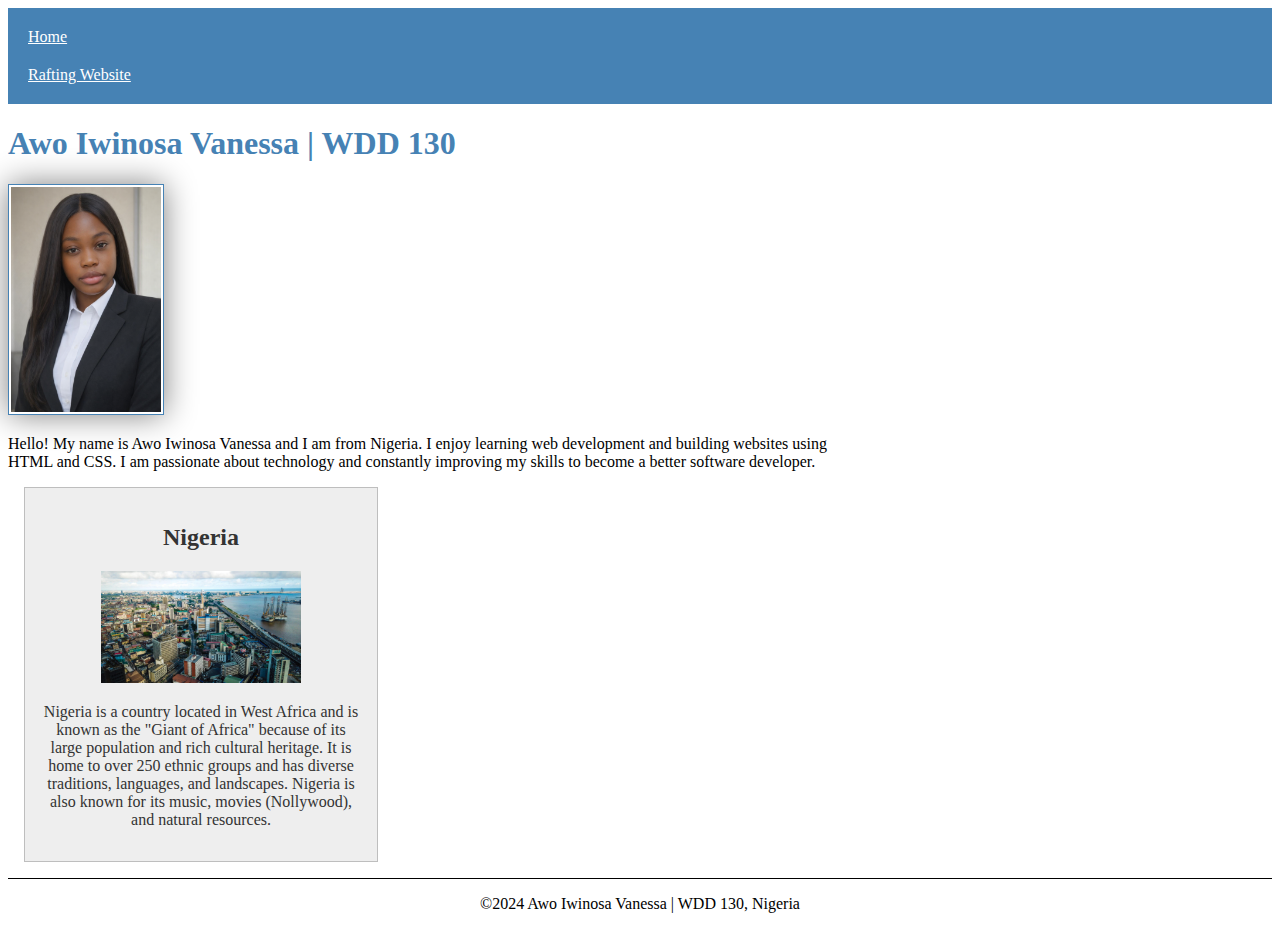
<file: index.html>
<!DOCTYPE html>
<html lang="en-US">

<head>
    <meta charset="utf-8">
    <meta name="viewport" content="width=device-width, initial-scale=1.0">
    <title>Awo Iwinosa Vanessa | WDD 130</title>
    <meta name="description" content="Awo Iwinosa Vanessa, BYU-Idaho WDD 130 course home page.">
    <meta name="author" content="Awo Iwinosa Vanessa">
    <link rel="stylesheet" href="styles/styles.css">
</head>

<body>
    <header>
        <nav>
            <a href="#">Home</a>
            <a href="wwr/">Rafting Website</a>
        </nav>
    </header>
    <main>
        <h1>Awo Iwinosa Vanessa | WDD 130</h1>
        <img src="images/profile.jpg" alt="Hello, my name is Awo Iwinosa Vanessa" width="200"
          height="200">
        <p>
            Hello! My name is Awo Iwinosa Vanessa and I am from Nigeria. I enjoy learning web
            development and building websites using HTML and CSS.
            I am passionate about technology and constantly improving my skills to become a better
            software developer.
        </p>
    </main>

    <aside>
        <h2>Nigeria</h2>
        <img src="images/nigeria.jpg" alt="Map or landmark of Nigeria" width="200" height="150">
        <p>
            Nigeria is a country located in West Africa and is known as the "Giant of Africa"
            because of
            its large population and rich cultural heritage. It is home to over 250 ethnic
            groups and
            has diverse traditions, languages, and landscapes. Nigeria is also known for its
            music,
            movies (Nollywood), and natural resources.
        </p>
    </aside>
    <footer>
        <p>&copy;2024 Awo Iwinosa Vanessa | WDD 130, Nigeria</p>
    </footer>
</body>

</html>
</file>
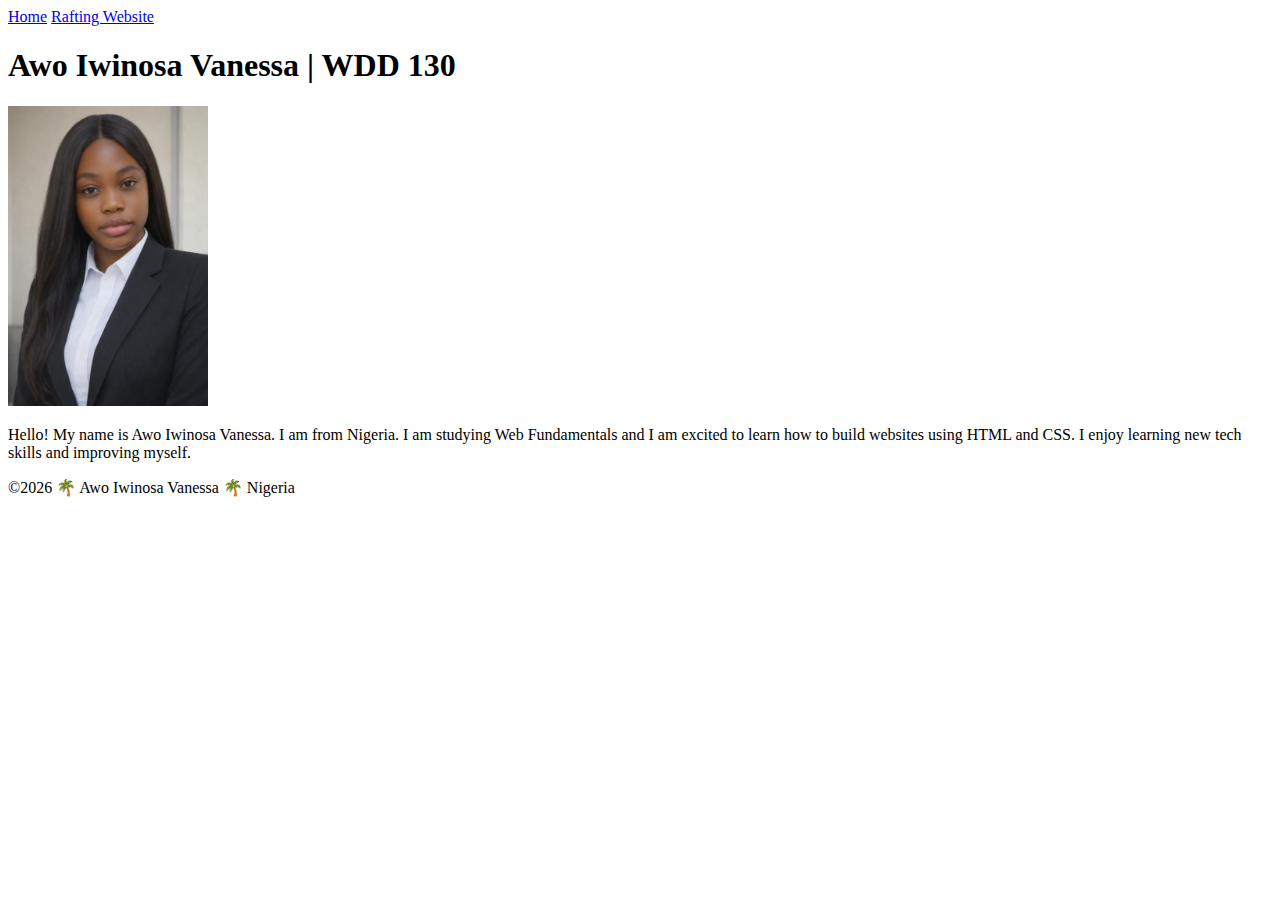
<file: week01/index.html>
<!DOCTYPE html>
<html lang="en-US">

<head>
    <meta charset="utf-8">
    <meta name="viewport" content="width=device-width, initial-scale=1.0">
    <title>Awo Iwinosa Vanessa | WDD 130</title>
</head>

<body>
    <header>
        <nav>
            <a href="#">Home</a>
            <a href="wwr/">Rafting Website</a>
        </nav>
    </header>

    <main>
        <h1>Awo Iwinosa Vanessa | WDD 130</h1>

        <img src="images/profile.jpg" alt="Awo Iwinosa Vanessa profile picture" width="200">

        <p>
            Hello! My name is Awo Iwinosa Vanessa. I am from Nigeria.
            I am studying Web Fundamentals and I am excited to learn how to build
            websites using HTML and CSS. I enjoy learning new tech skills and
            improving myself.
        </p>
    </main>

    <footer>
        <p>©2026 🌴 Awo Iwinosa Vanessa 🌴 Nigeria</p>
    </footer>
</body>

</html>
</file>
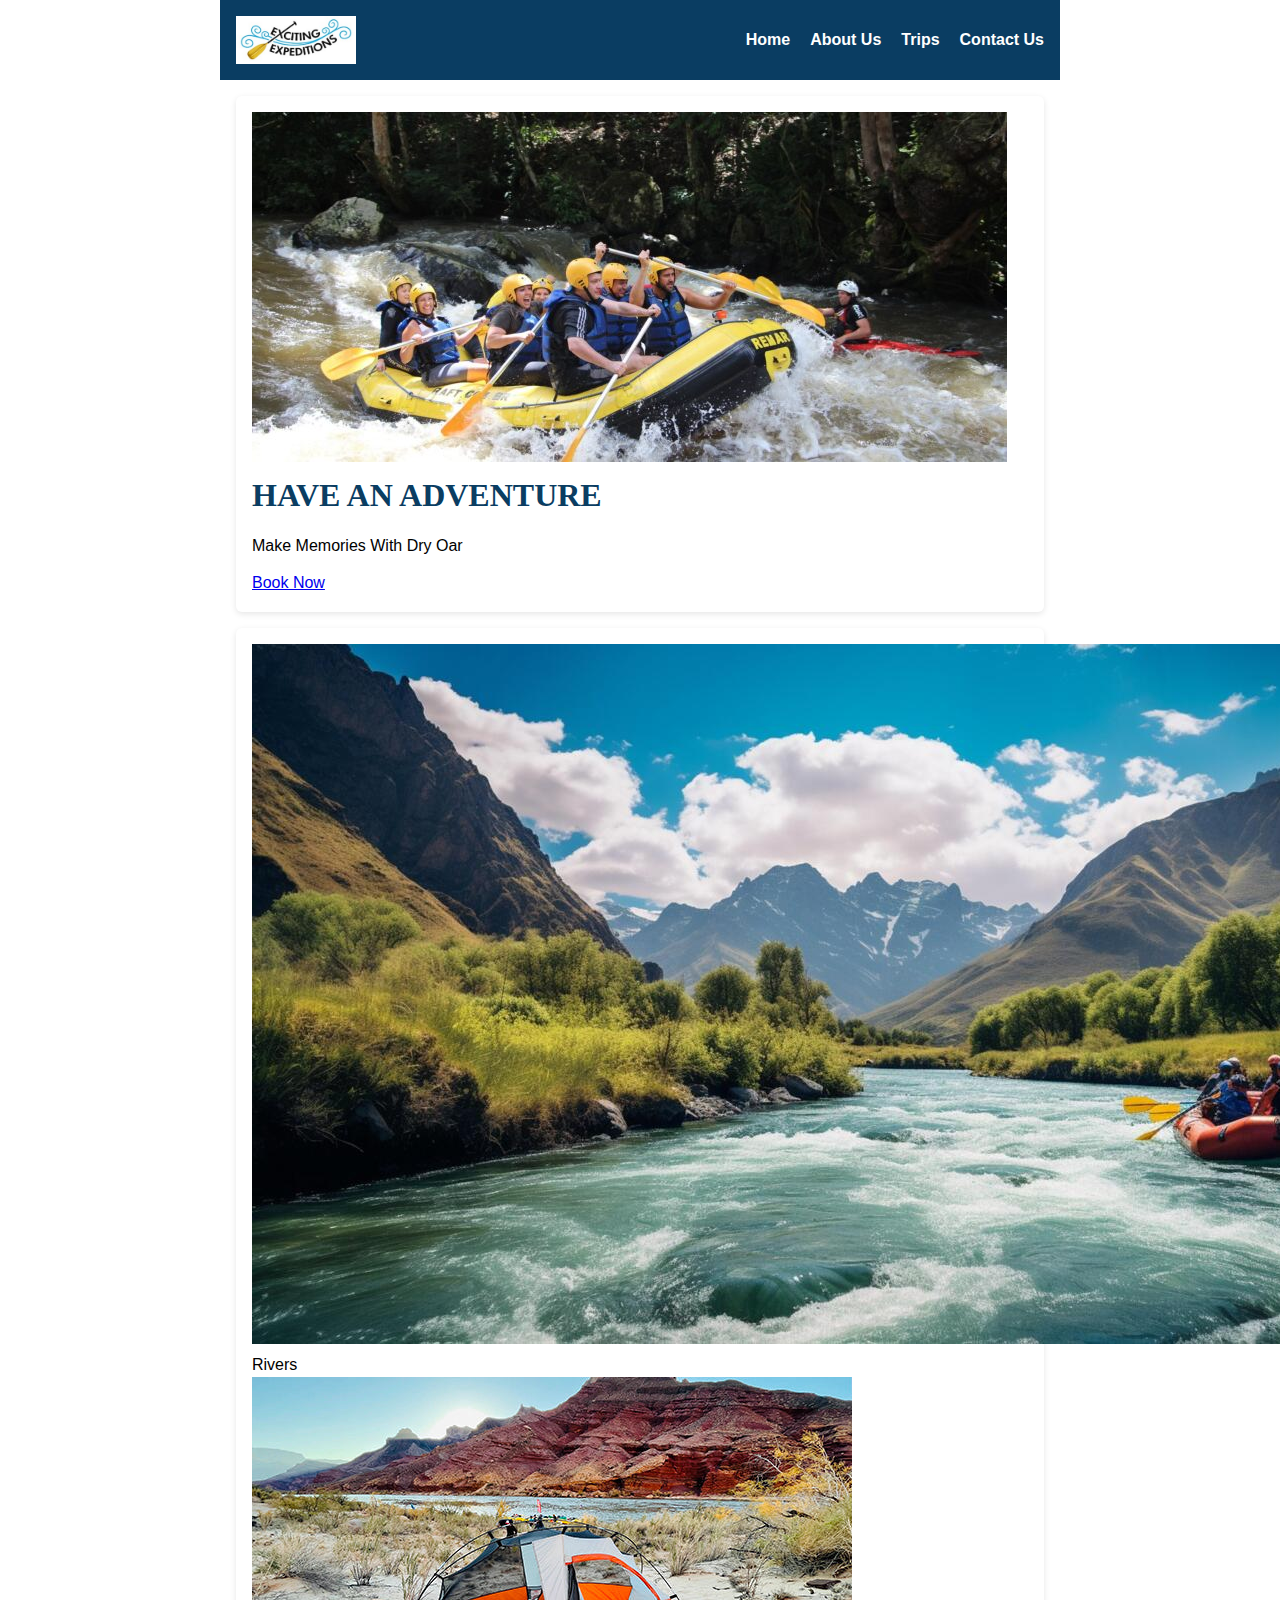
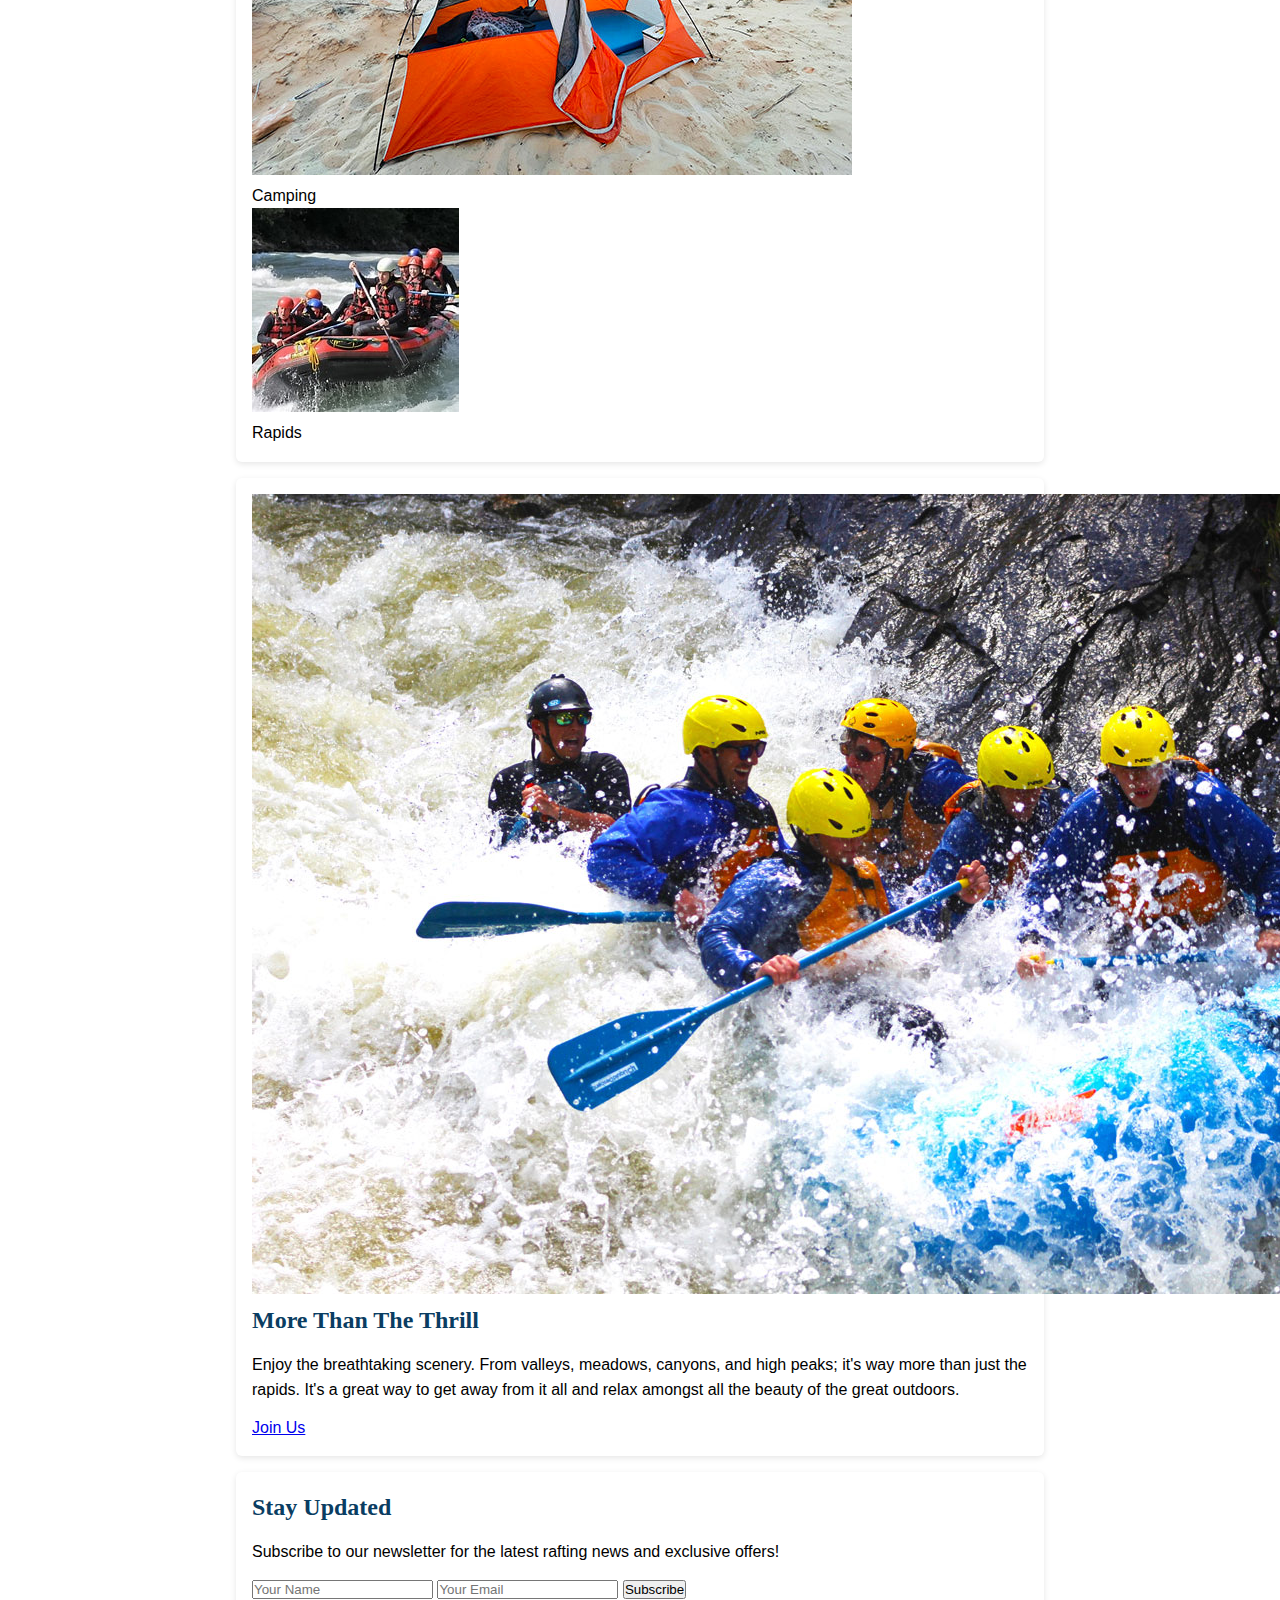
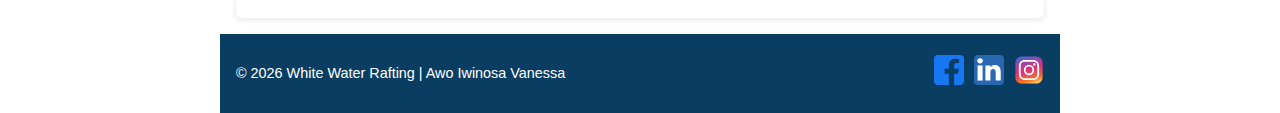
<file: wwr/index.html>
<!DOCTYPE html>
<html lang="en">

<head>
    <meta charset="UTF-8">
    <meta name="viewport" content="width=device-width, initial-scale=1.0">
    <meta name="description"
      content="Experience thrilling white water rafting adventures with Dry Oar. Book your unforgettable rafting trip today!">
    <meta name="author" content="Awo Iwinosa Vanessa">
    <title>Home | White Water Rafting</title>
    <link rel="stylesheet" href="styles/rafting.css">
</head>

<body>

    <!-- HEADER -->
    <header>
        <img src="images/logo.png" alt="White Water Rafting Company Logo" class="logo">
        <nav class="main-nav">
            <a href="index.html">Home</a>
            <a href="about.html">About Us</a>
            <a href="trips.html">Trips</a>
            <a href="contact.html">Contact Us</a>
        </nav>
    </header>

    <!-- MAIN CONTENT -->
    <main class="site-main">

        <!-- HERO SECTION -->
        <section class="home-hero">
            <img src="images/home.jpg" alt="White water rafting adventure">
            <div class="hero-content">
                <h1>HAVE AN ADVENTURE</h1>
                <p>Make Memories With Dry Oar</p>
                <a href="trips.html" class="btn-primary">Book Now</a>
            </div>
        </section>

        <!-- THREE IMAGES SECTION -->
        <section class="home-images-grid">
            <figure>
                <img src="images/rivers.jpg" alt="Beautiful rivers">
                <figcaption>Rivers</figcaption>
            </figure>
            <figure>
                <img src="images/camping.jpg" alt="Camping experience">
                <figcaption>Camping</figcaption>
            </figure>
            <figure>
                <img src="images/rapids.jpg" alt="Exciting rapids">
                <figcaption>Rapids</figcaption>
            </figure>
        </section>

        <!-- MORE THAN THE THRILL SECTION -->
        <section class="home-thrill-section">
            <img src="images/thrill.jpg" alt="Scenic rafting view">
            <div class="thrill-content">
                <h2>More Than The Thrill</h2>
                <p>Enjoy the breathtaking scenery. From valleys, meadows, canyons, and high peaks;
                    it's way more than just the rapids. It's a great way to get away from it all and
                    relax amongst all the beauty of the great outdoors.</p>
                <a href="contact.html" class="btn-primary">Join Us</a>
            </div>
        </section>

        <!-- NEWSLETTER SIGNUP SECTION -->
        <section class="home-newsletter">
            <h2>Stay Updated</h2>
            <p>Subscribe to our newsletter for the latest rafting news and exclusive offers!</p>
            <form action="#" method="post" class="newsletter-form">
                <input type="text" name="newsletter-name" placeholder="Your Name" required>
                <input type="email" name="newsletter-email" placeholder="Your Email" required>
                <button type="submit" class="btn-primary">Subscribe</button>
            </form>
        </section>

    </main>

    <!-- FOOTER -->
    <footer>
        <p class="footer-text">© 2026 White Water Rafting | Awo Iwinosa Vanessa</p>

        <nav class="socialmedia">
            <a href="https://facebook.com">
                <img src="images/facebook.svg" alt="Follow us on Facebook">
            </a>
            <a href="https://linkedin.com">
                <img src="images/linkedin.svg" alt="Connect with us on LinkedIn">
            </a>
            <a href="https://instagram.com">
                <img src="images/instagram.svg" alt="Follow us on Instagram">
            </a>
        </nav>
    </footer>

</body>

</html>
</file>
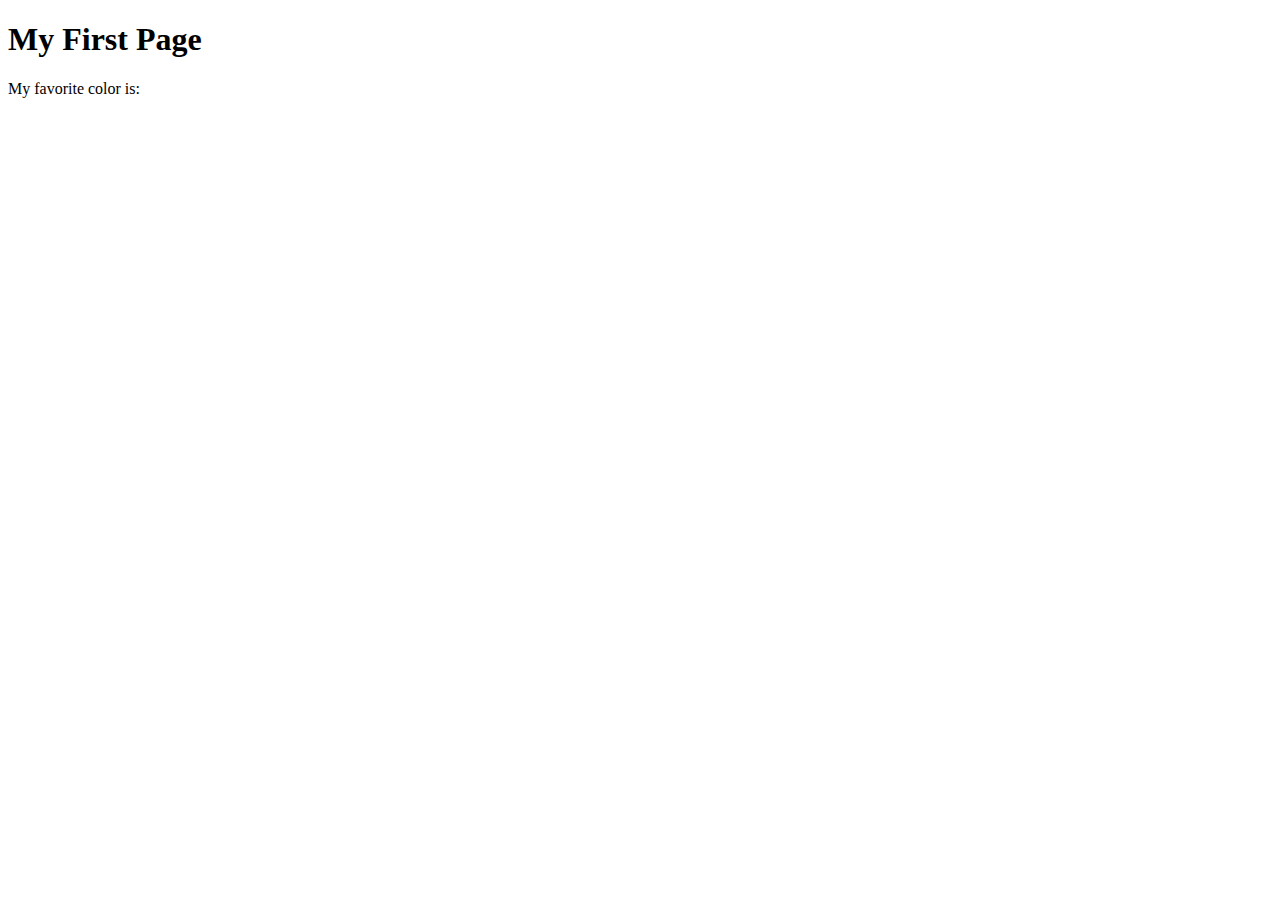
<file: week01/first-page.html>
<!DOCTYPE html>
<html lang="en">
<head>
    <meta charset="UTF-8">
    <meta name="viewport" content="width=device-width, initial-scale=1.0">
    <title>My First Page</title>
</head>
<body>
    <h1>My First Page</h1>
    <p>My favorite color is: </p>
</body>
</html>
</file>
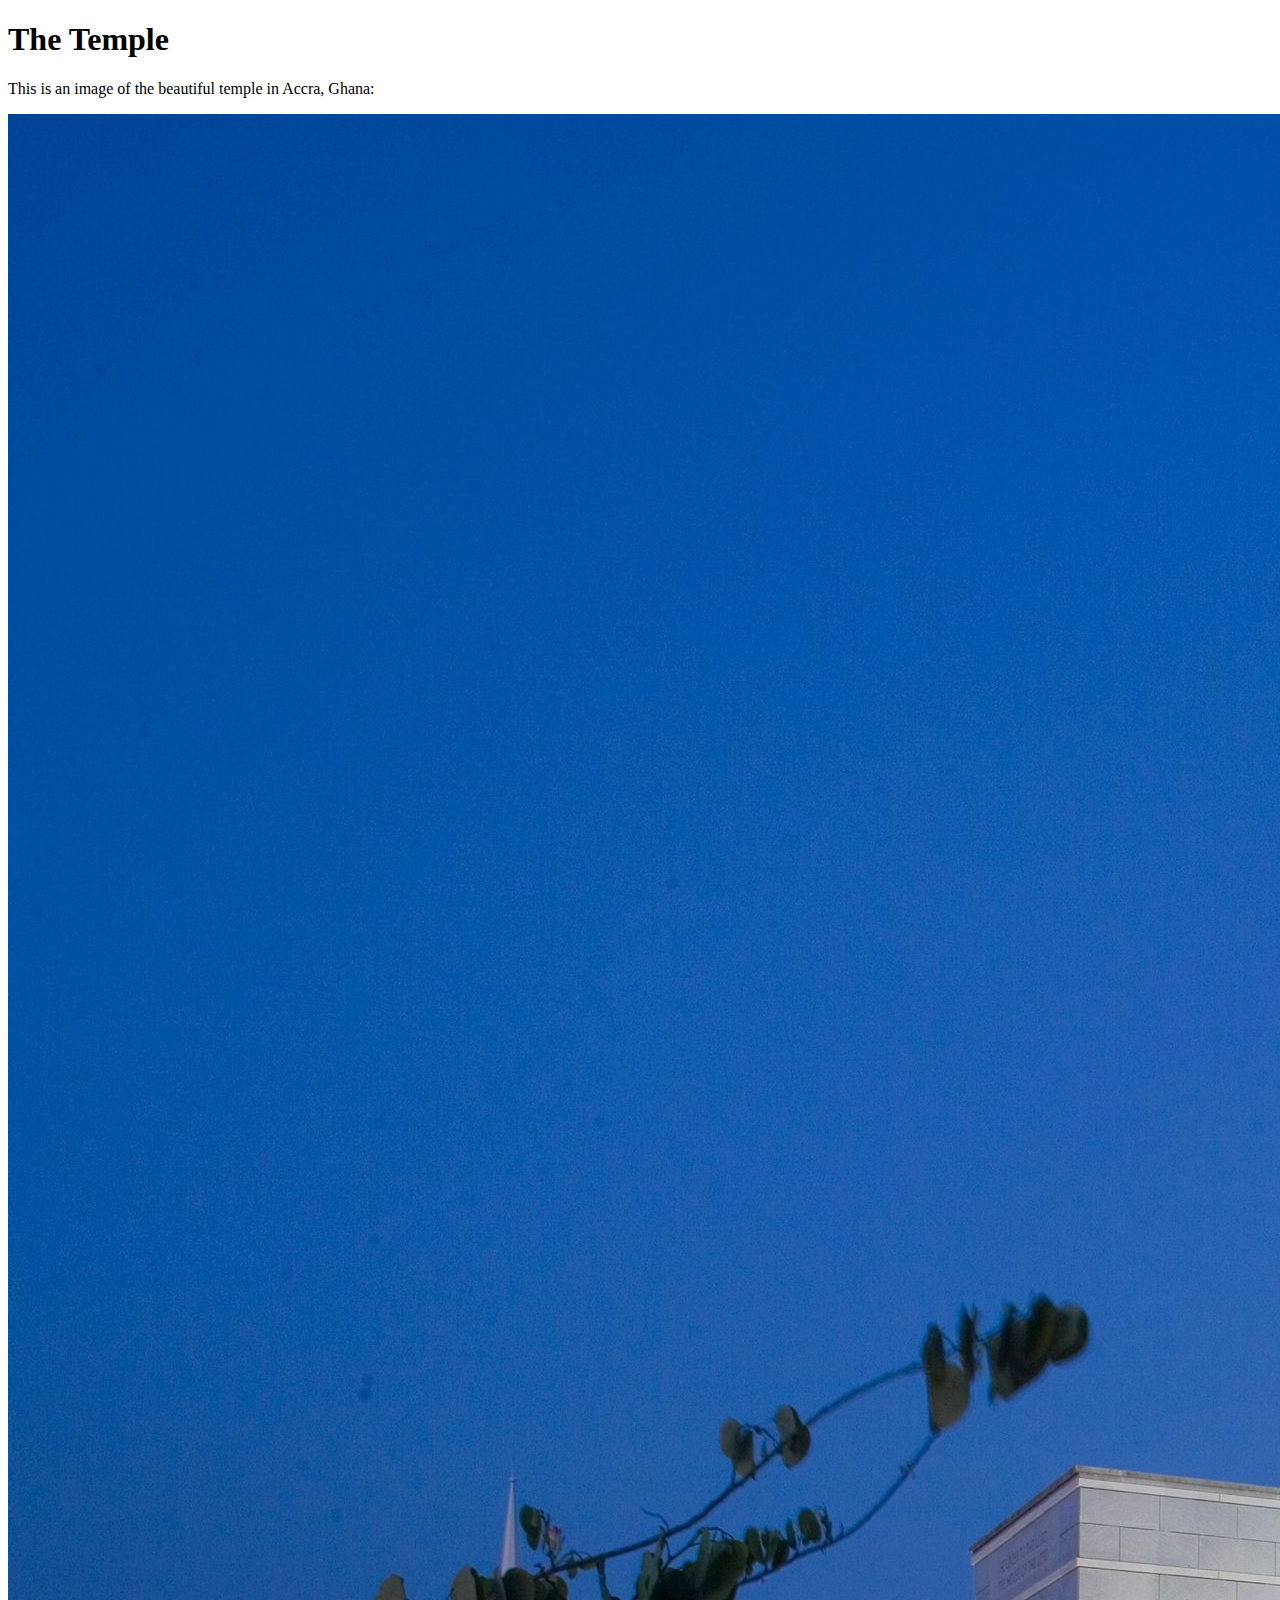
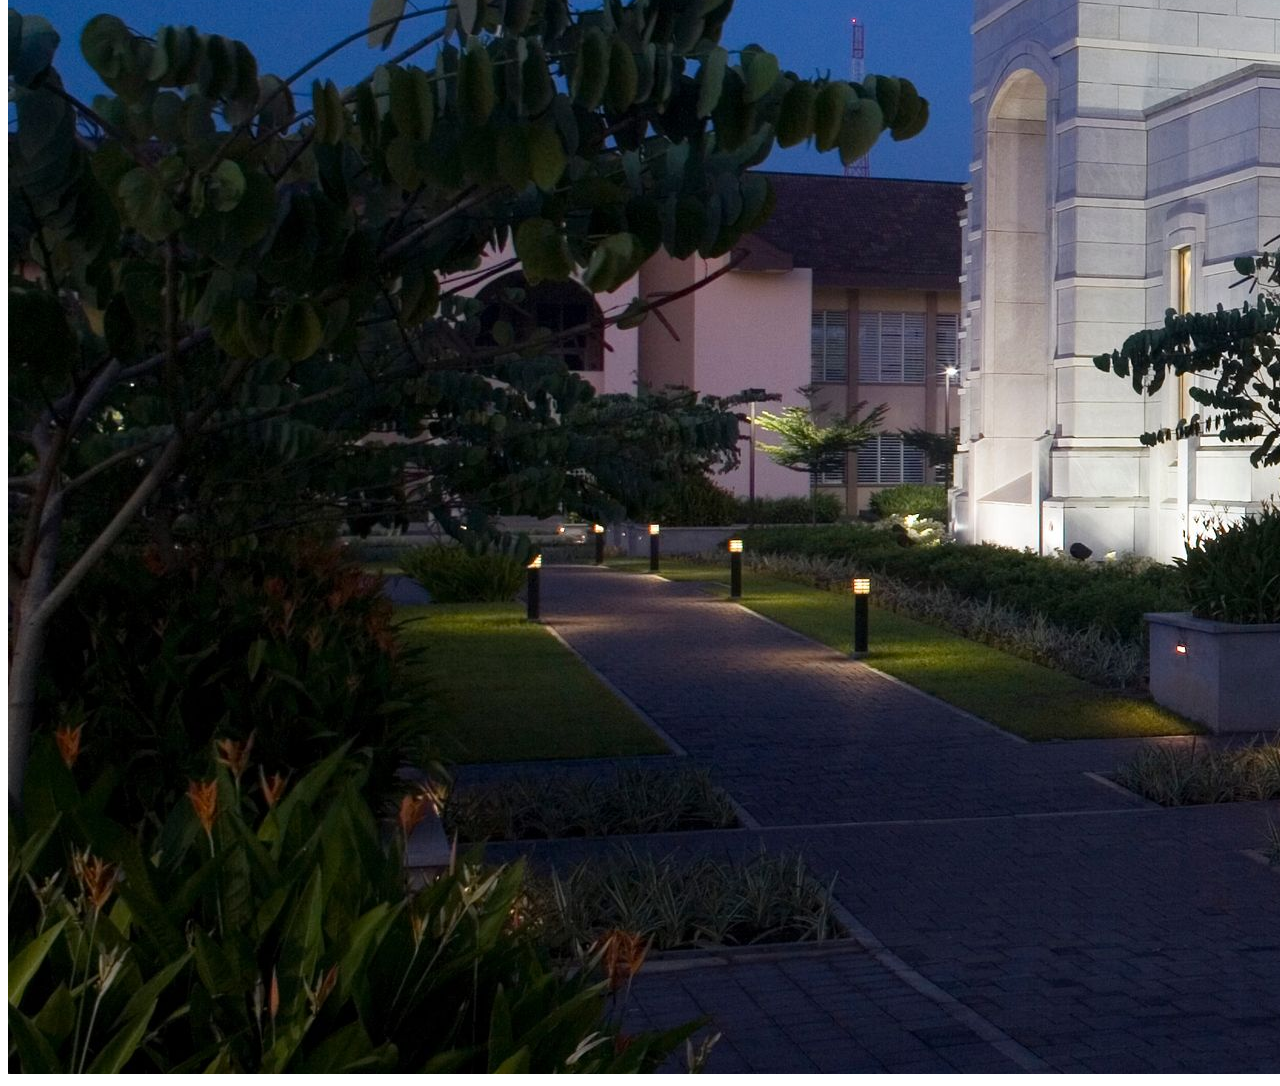
<file: week01/images.html>
<!DOCTYPE html>
<html lang="en">
<head>
    <meta charset="UTF-8">
    <meta name="viewport" content="width=device-width, initial-scale=1.0">
    <title>Temple Image</title>
</head>
<body>
    <h1>The Temple</h1>
    <p>This is an image of the beautiful temple in Accra, Ghana:</p>
    <img src="images/temple-large.jpeg" alt="The Accra Ghana Temple">
    
</body>
</html>
</file>
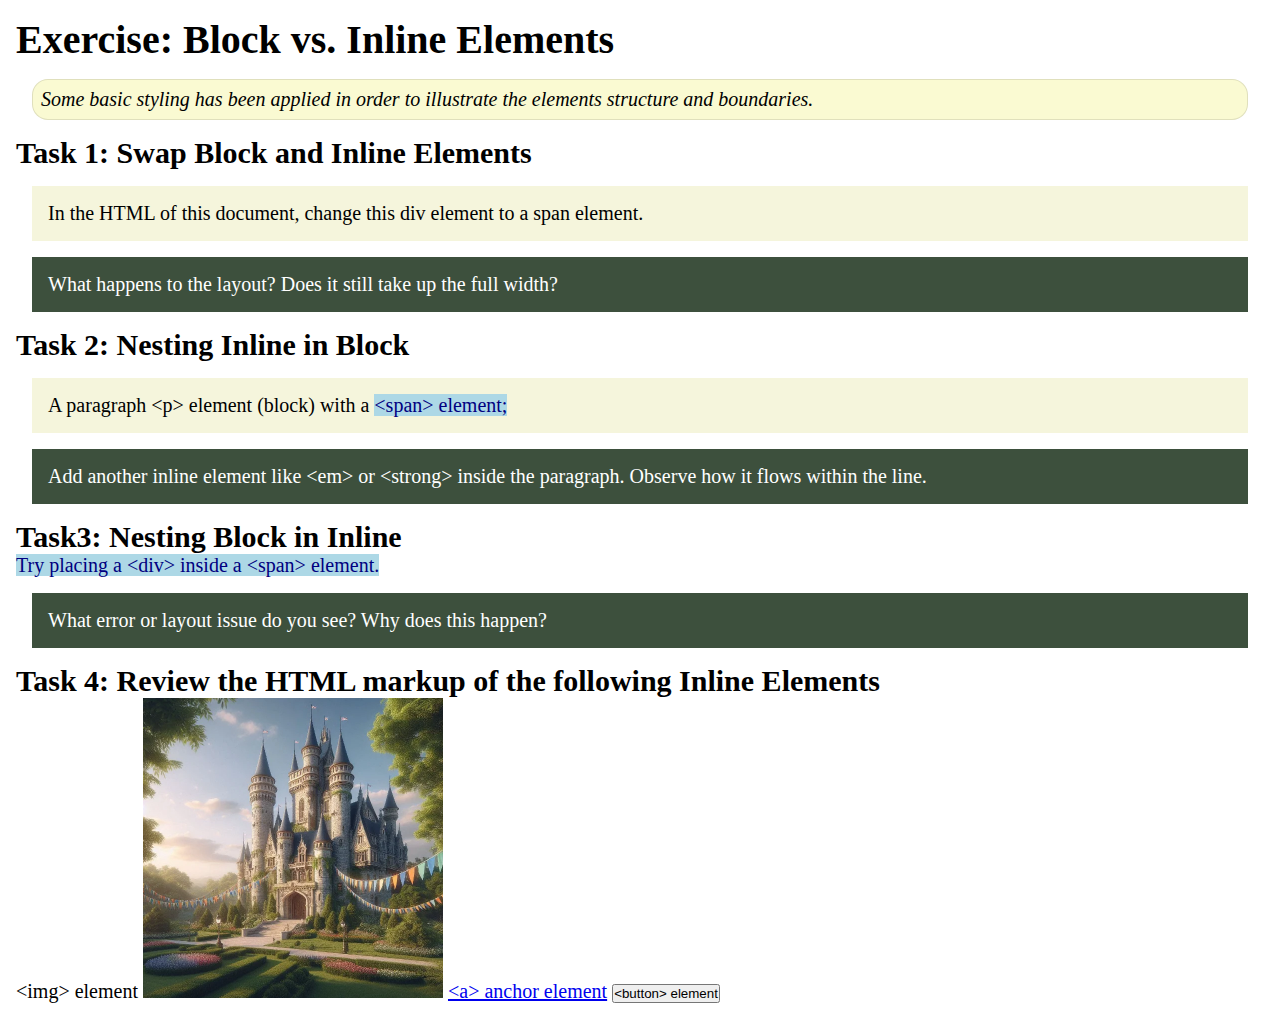
<file: week02/block-vs-inline.html>
<!DOCTYPE html>
<html lang="en">

<head>
    <meta charset="UTF-8">
    <meta name="viewport" content="width=device-width, initial-scale=1.0">
    <title>Exercise: Block vs. Inline Elements</title>
    <link rel="stylesheet" href="styles/block-vs-inline.css">
</head>

<body>
    <main>
        <h1>Exercise: Block vs. Inline Elements</h1>
        <p class="note">Some basic styling has been applied in order to illustrate the elements structure and
            boundaries.</p>

        <h2>Task 1: Swap Block and Inline Elements</h2>
        <div>In the HTML of this document, change this div element to a span element.</div>

        <p class="question">What happens to the layout? Does it still take up the full width?</p>

        <h2>Task 2: Nesting Inline in Block</h2>
        <p>A paragraph &lt;p&gt; element (block) with a <span>&lt;span&gt; element;</span></p>
        <p class="question">Add another inline element like &lt;em&gt; or &lt;strong&gt; inside the paragraph. Observe
            how it flows within the line.</p>

        <h2>Task3: Nesting Block in Inline</h2>
        <span>Try placing a &lt;div&gt; inside a &lt;span&gt; element.</span>
            <p class="question">What error or layout issue do you see? Why does this happen?</p>


            <h2>Task 4: Review the HTML markup of the following Inline Elements</h2>
        &lt;img&gt; element
        <img src="images/castle.webp" alt="placeholder image (images are inline)" width="300" height="300">
        <a href="https://churchofjesuschrist.org">&lt;a&gt; anchor element</a>
        <button type="button">&lt;button&gt; element</button>
    </main>
</body>

</html>
</file>
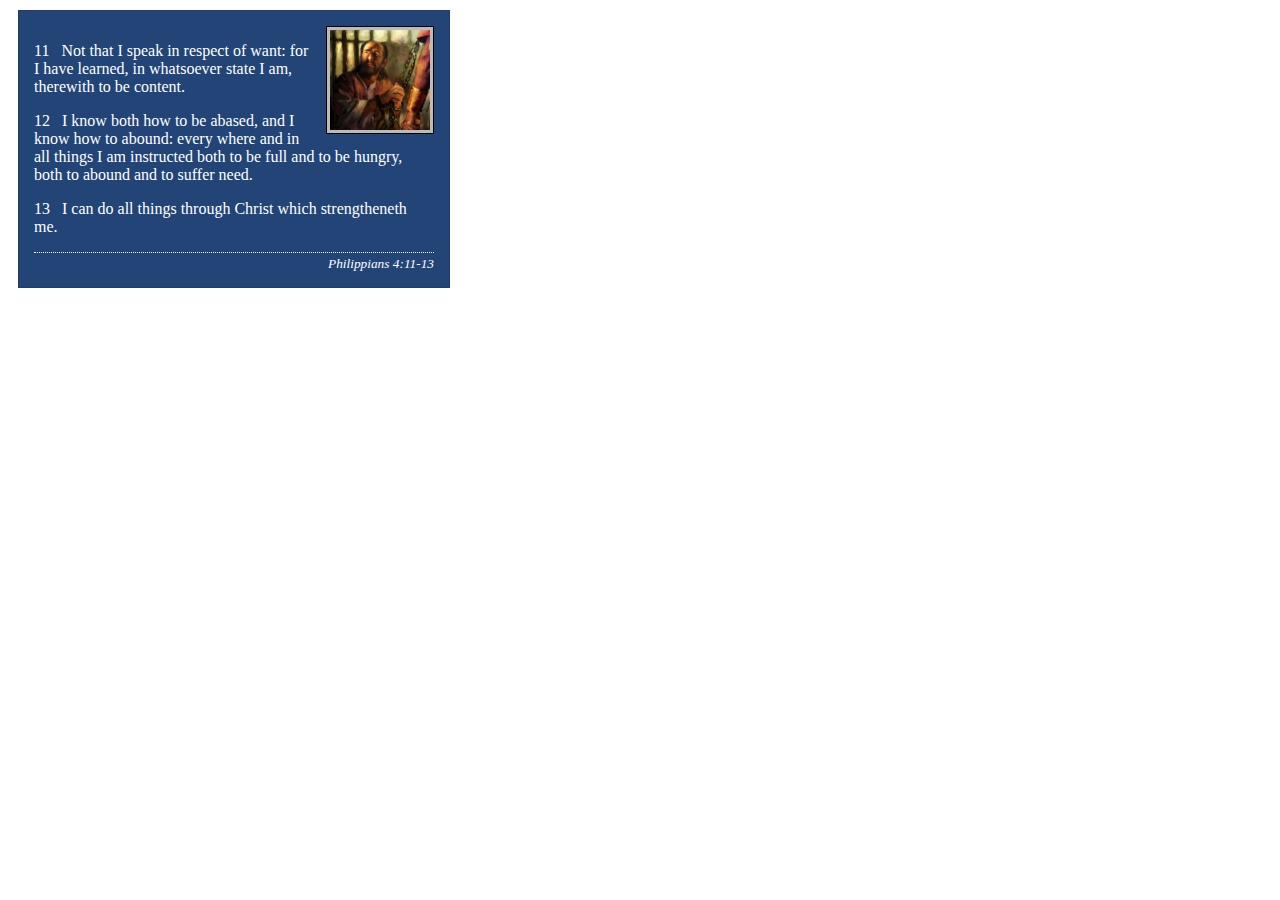
<file: week02/box-model-solution.html>
<!DOCTYPE html>
<html lang="en">
<head>
    <meta charset="UTF-8">
    <meta name="viewport" content="width=device-width, initial-scale=1.0">
    <title>Box Model Activity</title>
    <link rel="stylesheet" href="styles/box-model-solution.css">
</head>
<body>
    <main>
        <div class="callout">
            <img src="images/apostle-paul-imprisoned.webp" alt="Paul the Apostle - Imprisoned in Rome" width="200" height="200">
            <blockquote>
                <p>11 &nbsp; Not that I speak in respect of want: for I have learned, in whatsoever state I am, therewith to be content.</p>
                <p>12 &nbsp; I know both how to be abased, and I know how to abound: every where and in all things I am instructed both to be full and to be hungry, both to abound and to suffer need.</p>
                <p>13 &nbsp; I can do all things through Christ which strengtheneth me.</p>
            </blockquote>
            <cite>Philippians 4:11-13</cite>
        </div>
    </main>
</body>
</html>
</file>
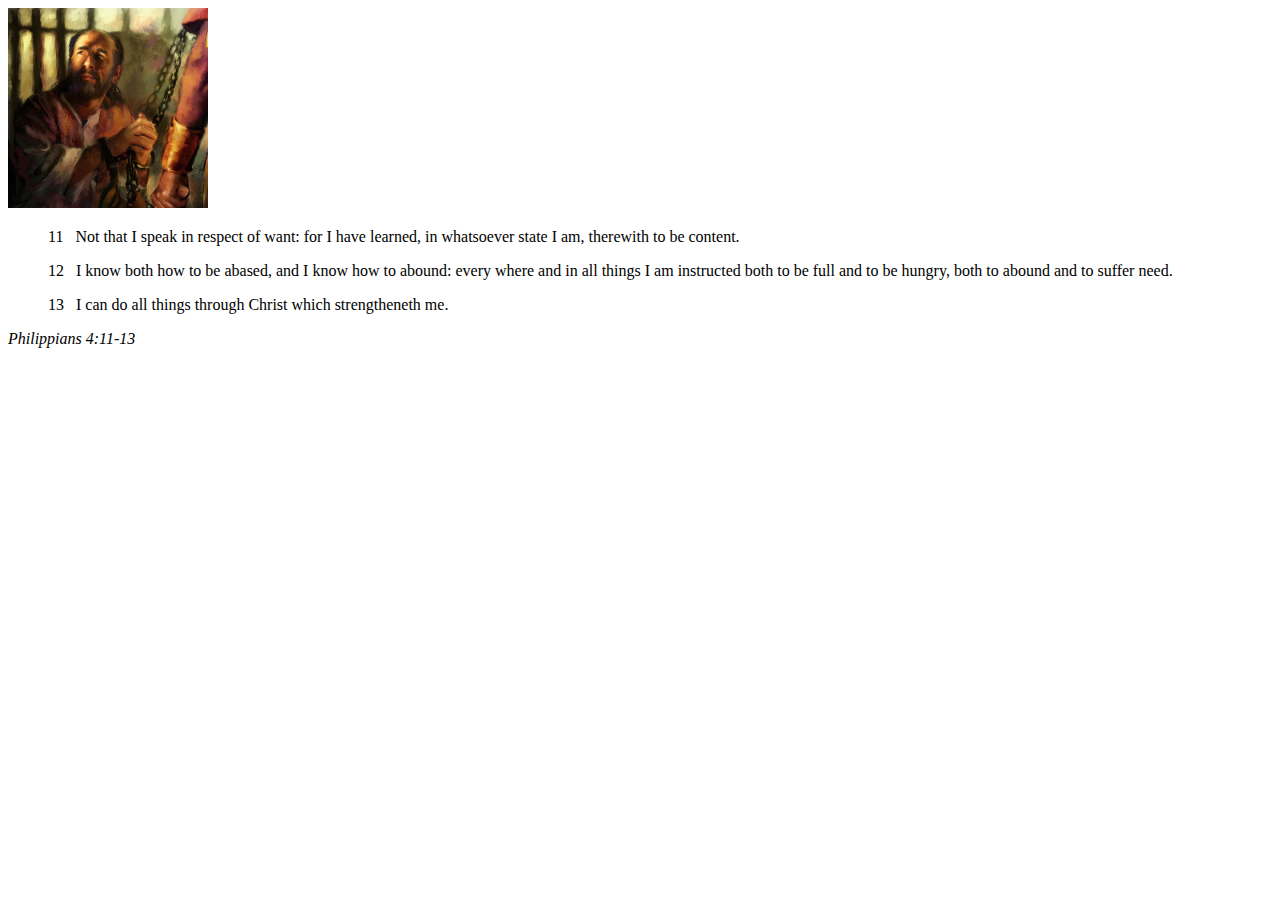
<file: week02/box-model.html>
<!DOCTYPE html>
<html lang="en">
<head>
    <meta charset="UTF-8">
    <meta name="viewport" content="width=device-width, initial-scale=1.0">
    <title>Box Model Activity</title>
</head>
<body>
    <main>
        <div class="callout">
            <img src="images/apostle-paul-imprisoned.webp" alt="Paul the Apostle - Imprisoned in Rome" width="200" height="200">
            <blockquote>
                <p>11 &nbsp; Not that I speak in respect of want: for I have learned, in whatsoever state I am, therewith to be content.</p>
                <p>12 &nbsp; I know both how to be abased, and I know how to abound: every where and in all things I am instructed both to be full and to be hungry, both to abound and to suffer need.</p>
                <p>13 &nbsp; I can do all things through Christ which strengtheneth me.</p>
            </blockquote>
            <cite>Philippians 4:11-13</cite>
        </div>
    </main>
</body>
</html>
</file>
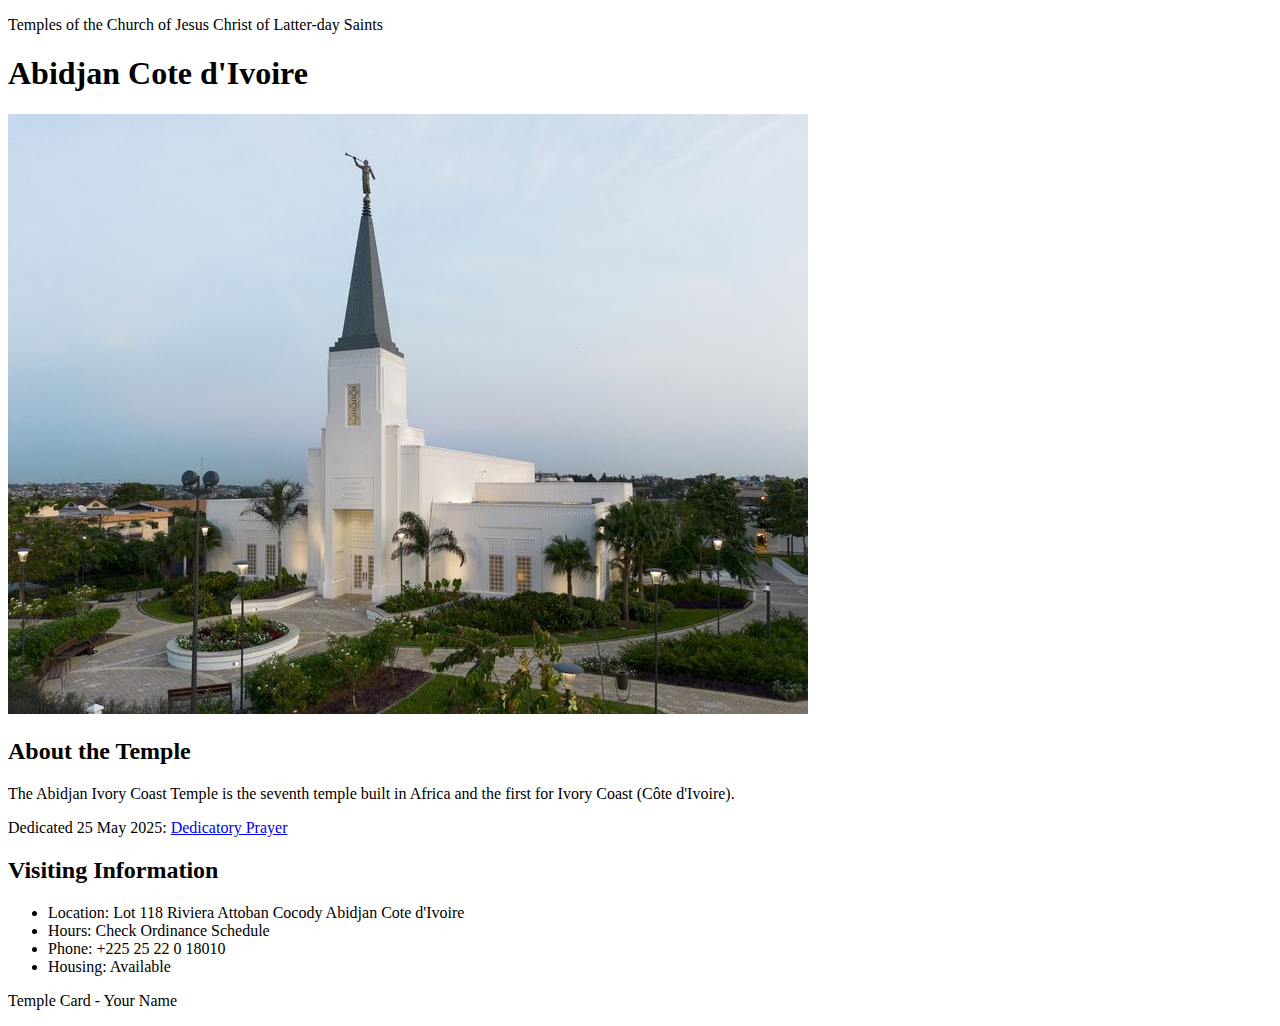
<file: week02/temple.html>
<!DOCTYPE html>
<html lang="en">

<head>
    <meta charset="UTF-8">
    <meta name="viewport" content="width=device-width, initial-scale=1.0">
    <title>Temple Card - Abidjan Cote d'Ivoire</title>
</head>

<body>
    <header>
        <p>Temples of the Church of Jesus Christ of Latter-day Saints</p>
    </header>
    <main>
        <h1>Abidjan Cote d'Ivoire</h1>
        <picture>
            <img src="images/abidjan-ivory-coast.jpeg" alt="Abidjan Cote d'Ivoire Temple">
        </picture>
        <section>
            <h2>About the Temple</h2>
            <p>The Abidjan Ivory Coast Temple is the seventh temple built in Africa and the first for Ivory Coast (Côte
                d'Ivoire).</p>
            <p>Dedicated 25 May 2025: <a
                    href="https://www.churchofjesuschrist.org/temples/dedicatory-prayer/abidjan-ivory-coast-temple/2025-05-25?lang=eng"
                    target="_blank" rel="noopener noreferrer">Dedicatory Prayer</a></p>
        </section>
        <section>
            <h2>Visiting Information</h2>
            <ul>
                <li>Location: Lot 118 Riviera Attoban Cocody Abidjan Cote d'Ivoire</li>
                <li>Hours: Check Ordinance Schedule</li>
                <li>Phone: +225 25 22 0 18010</li>
                <li>Housing: Available</li>
            </ul>
        </section>
    </main>
    <footer>
        <p>Temple Card - Your Name</p>
    </footer>
</body>

</html>
</file>
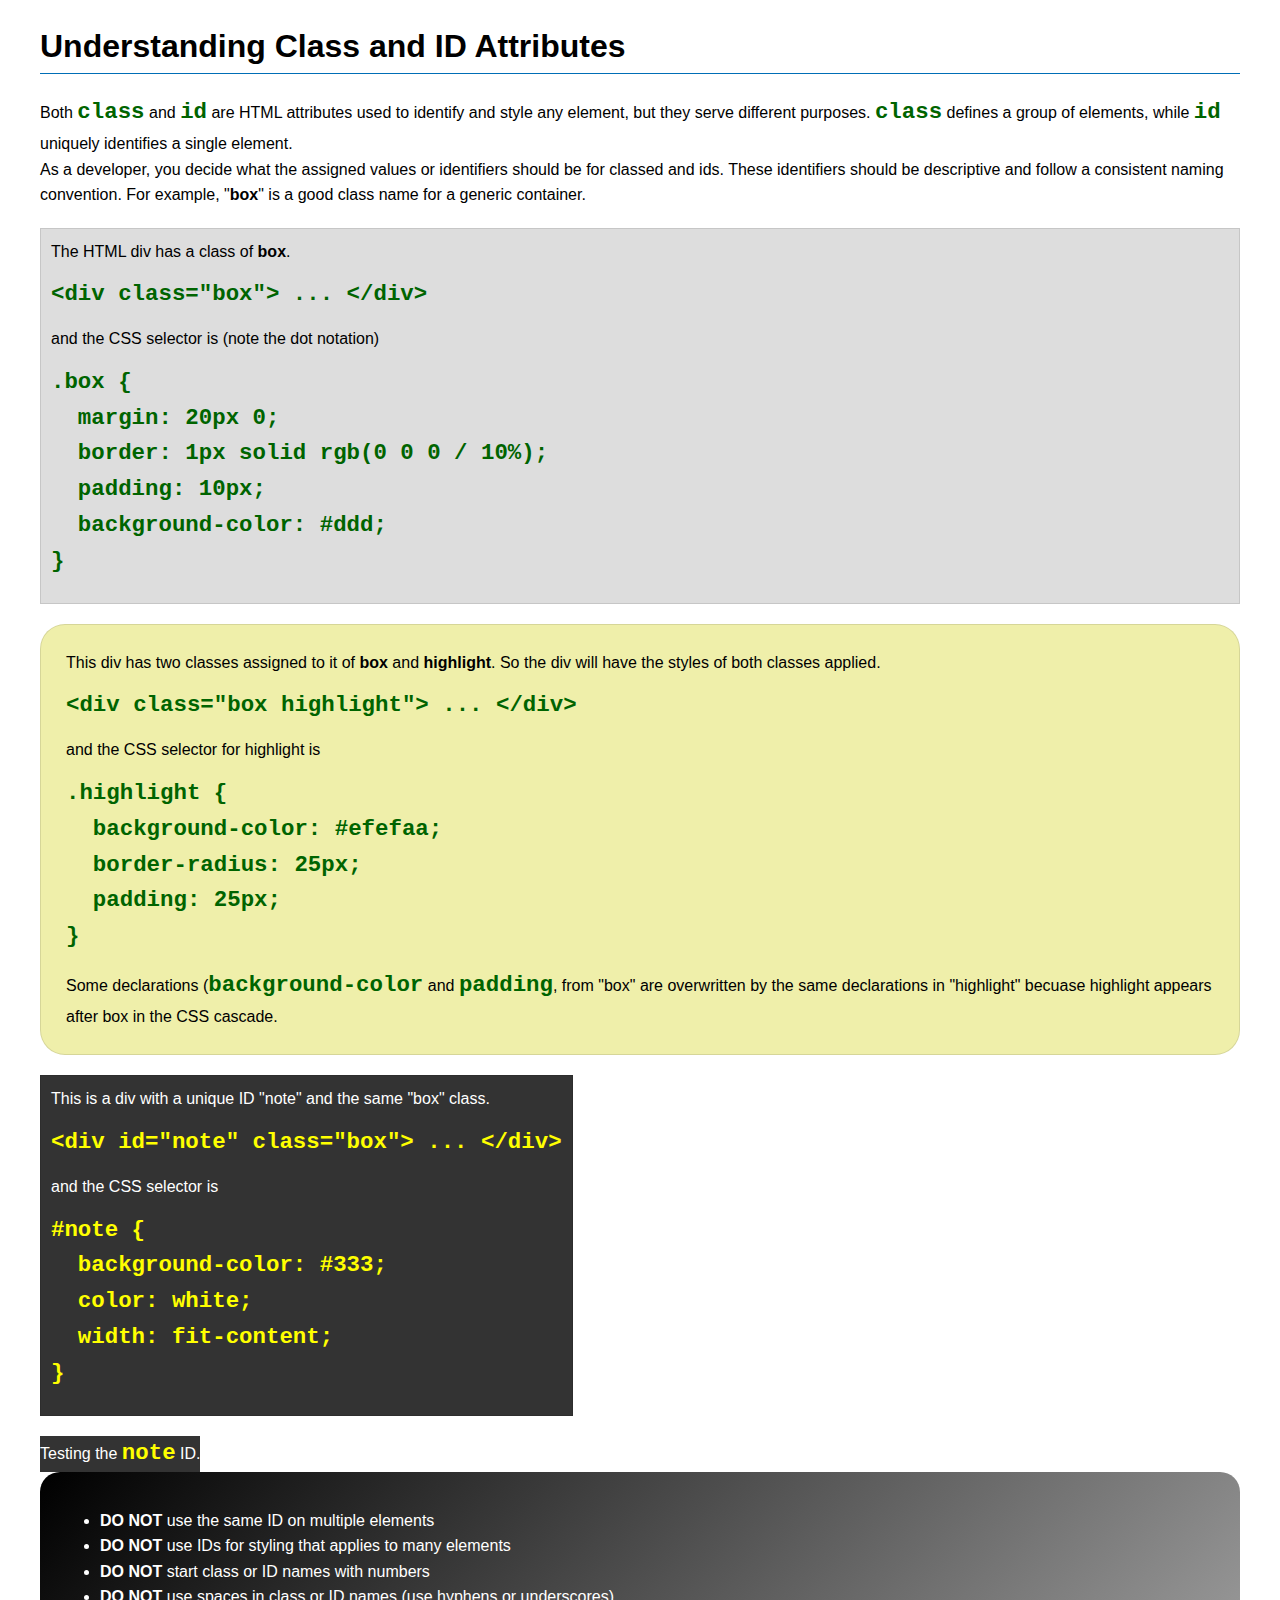
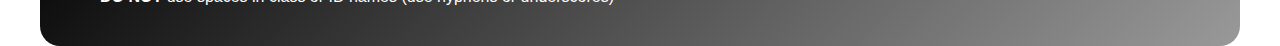
<file: week03/class-and-id.html>
<!DOCTYPE html>
<html lang="en">

<head>
    <meta charset="UTF-8">
    <meta name="viewport" content="width=device-width, initial-scale=1.0">
    <title>Class vs ID Attributes</title>
    <link rel="stylesheet" href="styles/class-and-id.css">
</head>

<body>
    <h1>Understanding Class and ID Attributes</h1>
    <p>Both <code>class</code> and <code>id</code> are HTML attributes used to identify and style any element, but they
        serve different purposes. <code>class</code> defines a group of elements, while <code>id</code> uniquely
        identifies a single element.</p>
    <p>As a developer, you decide what the assigned values or identifiers should be for classed and ids. These
        identifiers should be
        descriptive and follow a consistent naming convention. For example, "<strong>box</strong>" is a good class name
        for a generic container.</p>
    <div class="box">
        <p>The HTML div has a class of <strong>box</strong>.</p>
        <pre><code class="html">&lt;div class="box"&gt; ... &lt;/div&gt;</code></pre>
        and the CSS selector is (note the dot notation)
        <pre><code class="css">.box {
  margin: 20px 0;
  border: 1px solid rgb(0 0 0 / 10%);
  padding: 10px;
  background-color: #ddd; 
}</code></pre>
    </div>

    <div class="box highlight">
        <p>This div has two classes assigned to it of <strong>box</strong> and <strong>highlight</strong>. So the div
            will have the styles of both classes applied.</p>
        <pre><code class="html">&lt;div class="box highlight"&gt; ... &lt;/div&gt;</code></pre>
        and the CSS selector for highlight is
        <pre><code class="css">.highlight {
  background-color: #efefaa;
  border-radius: 25px;
  padding: 25px;
}</code></pre>
<p>Some declarations (<code>background-color</code> and <code>padding</code>, from "box" are overwritten by the same declarations in "highlight" becuase highlight appears after box in the CSS cascade.</p>
    </div>

    <div id="note" class="box">
        <p>This is a div with a unique ID "note" and the same "box" class.</p>
        <pre><code class="html">&lt;div id="note" class="box"&gt; ... &lt;/div&gt;</code></pre>
        and the CSS selector is
        <pre><code class="css">#note {
  background-color: #333;
  color: white;
  width: fit-content;
}</code></pre>
    </div>

    <div id="note">
        <p>Testing the <code>note</code> ID.</p>
    </div>

    <section id="best-practice">
        <ul>
            <li><strong>DO NOT</strong> use the same ID on multiple elements</li>
            <li><strong>DO NOT</strong> use IDs for styling that applies to many elements</li>
            <li><strong>DO NOT</strong> start class or ID names with numbers</li>
            <li><strong>DO NOT</strong> use spaces in class or ID names (use hyphens or underscores)</li>
        </ul>
    </section>




</body>

</html>
</file>
<file: styles/styles.css>
nav {
    background-color: steelblue;
    padding: 10px;
}

nav a {
    color: white;
    padding: 10px;
    display: block;
}

h1 {
    color: steelblue;
}

main {
    max-width: 840px;
}

main img {
    width: 150px;
    height: auto;
    border: 1px solid steelblue;
    padding: 2px;
    box-shadow: 0 0 30px gray;
}

p {
    padding: 0;
}

aside {
    width: 20em;
    margin: 1em;
    border: 1px solid rgba(0, 0, 0, 0.2);
    /* why use rgba instead of hex here? */
    padding: 1em;
    background-color: #eee;
    color: #333;
    text-align: center;
}

aside img {
    width: 200px;
    height: auto;
}

footer {
    margin-top: 1em;
    border-top: 1px solid #000;
    text-align: center;
}
</file>
<file: wwr/styles/rafting.css>
/* ===============================
   CSS VARIABLES
================================ */
:root {
    --primary-blue: rgb(10, 61, 98);
    --secondary-blue: #1e90ff;
    --black: #000000;
    --white: #ffffff;
    --heading-font: Georgia, serif;
    --body-font: Arial, Helvetica, sans-serif;
}

/* ===============================
   RESET
================================ */
*,
*::before,
*::after {
    margin: 0;
    padding: 0;
    box-sizing: border-box;
}

/* ===============================
   BODY
================================ */
body {
    font-family: var(--body-font);
    color: var(--black);
    background-color: var(--white);
    line-height: 1.6;
}

/* ===============================
   PAGE WIDTH
================================ */
header,
main,
footer {
    width: 840px;
    margin: 0 auto;
}

/* ===============================
   HEADER (CSS GRID REQUIRED)
================================ */
header {
    display: grid;
    grid-template-columns: auto 1fr;
    align-items: center;
    background-color: var(--primary-blue);
    padding: 16px;
    color: var(--white);
}

header img {
    width: 120px;
}

/* ===============================
   NAV (CSS FLEX REQUIRED)
================================ */
header nav {
    display: flex;
    justify-content: flex-end;
    gap: 20px;
}

header nav a {
    color: var(--white);
    text-decoration: none;
    font-weight: bold;
}

header nav a:hover {
    color: var(--secondary-blue);
}

/* ===============================
   HEADINGS
================================ */
h1,
h2 {
    font-family: var(--heading-font);
    color: var(--primary-blue);
}

/* ===============================
   HERO SECTION
================================ */
.hero {
    position: relative;
}

.hero img {
    display: block;
    width: 100%;
    height: auto;
}

/* HERO TITLE OVERLAY */
.hero h1 {
    position: absolute;
    top: 20px;
    width: 100%;
    padding: 16px;
    text-align: center;
    background-color: var(--primary-blue);
    color: var(--white);
    opacity: 0.95;
}

/* HERO ARTICLE OVERLAY */
.hero article {
    position: absolute;
    bottom: 20px;
    background-color: rgba(255, 255, 255, 0.95);
    padding: 16px;
    margin: 16px;
    color: var(--black);
}

.hero article img {
    float: right;
    width: 125px;
    margin-left: 12px;
    border-radius: 4px;
}

/* ===============================
   SECTIONS
================================ */
section {
    margin: 16px;
    padding: 16px;
    background-color: var(--white);
    border-radius: 6px;
    box-shadow: 0 2px 6px rgba(0, 0, 0, 0.1);
}

p {
    margin: 12px 0;
}

/* ===============================
   ADVENTURES SECTION
================================ */
.adventures {
    display: flex;
    justify-content: space-between;
    gap: 10px;
}

.adventures figure {
    text-align: center;
}

.adventures img {
    width: 100%;
    max-width: 150px;
    border-radius: 4px;
}

.adventures figcaption {
    margin-top: 6px;
    font-size: 0.9rem;
}

/* ===============================
   FOOTER
================================ */
footer {
    background-color: var(--primary-blue);
    color: var(--white);
    padding: 16px;
    display: flex;
    justify-content: space-between;
    align-items: center;
}

footer p {
    font-size: 0.9rem;
    color: var(--white);
}

.socialmedia {
    display: flex;
}

.socialmedia a {
    text-decoration: none;
}

.socialmedia img {
    width: 30px;
    margin-left: 10px;
}

/* ===============================
   RESPONSIVE
================================ */
@media (max-width: 900px) {

    header,
    main,
    footer {
        width: 95%;
    }

    .adventures {
        flex-wrap: wrap;
        justify-content: center;
    }

    .hero article img {
        width: 100px;
    }

    .hero h1 {
        font-size: 1.8rem;
    }

    h2 {
        font-size: 1.5rem;
    }
}
</file>
<file: week02/styles/block-vs-inline.css>
* {
    margin: 0;
    padding: 0;
}

body {
    font-size: 20px;
    margin: 1rem;
}

p,
div {
    background-color: beige;
    margin: 1rem;
    padding: 1rem;
}

span {
    color: navy;
    background-color: lightblue;
}

code {
    margin: 0;
    padding: 0;
    color: green;
    font-size: 1.2rem;
}

.note {
    font-style: italic;
    background-color: lightgoldenrodyellow;
    border-radius: 1rem;
    border: 1px solid rgb(0 0 0 / 10%);
    margin: 1rem;
    padding: .5rem;
}

.question {
    background-color: #3d503d;
    color: #fff;
}
</file>
<file: week02/styles/box-model-solution.css>
.callout {
    max-width: 400px;
    margin: 10px;
    border: 1px solid rgba(0, 0, 0, .1);
    padding: 15px;
    background-color: #247;
    color: #fff;
}

.callout img {
    float: right;
    margin: 0 0 10px 15px;
    border: 1px solid #000;
    padding: 3px;
    background-color: #bbb;
    width: 100px;
    height: auto;

}

blockquote {
    margin: 0;
}

cite {
    display: block;
    border-top: 1px dotted #fff;
    padding-top: 3px;
    text-align: right;
    font-size: smaller;
}
</file>
<file: week03/styles/class-and-id.css>
body {
    font-family: Arial, sans-serif;
    line-height: 1.6;
    margin: 0;
    padding: 0 40px;
}

h1 {
    border-bottom: 1px solid rgb(0 110 182);
    padding-bottom: 0;
}



p {
    margin: 0;
}

code {
    color: darkgreen;
    font-weight: 700;
    font-size: 1.4rem;
}

/* Class examples - can be reused */

.box {
    margin: 20px 0;
    border: 1px solid rgb(0 0 0 / 10%);
    padding: 10px;
    background-color: #ddd; /* this is shorthand for #dddddd */
}

.highlight {
    background-color: #efefaa;
    border-radius: 25px;
    padding: 25px;
}

/* ID examples - should be unique */

#note {
    background-color: #333;
    color: white;
    width: fit-content;
}

#note code {
    color: yellow;
}

#best-practice {
    background: linear-gradient(135deg, #000 0%, #999 100%);
    color: white;
    border-radius: 20px;
    padding: 20px
}
</file>
